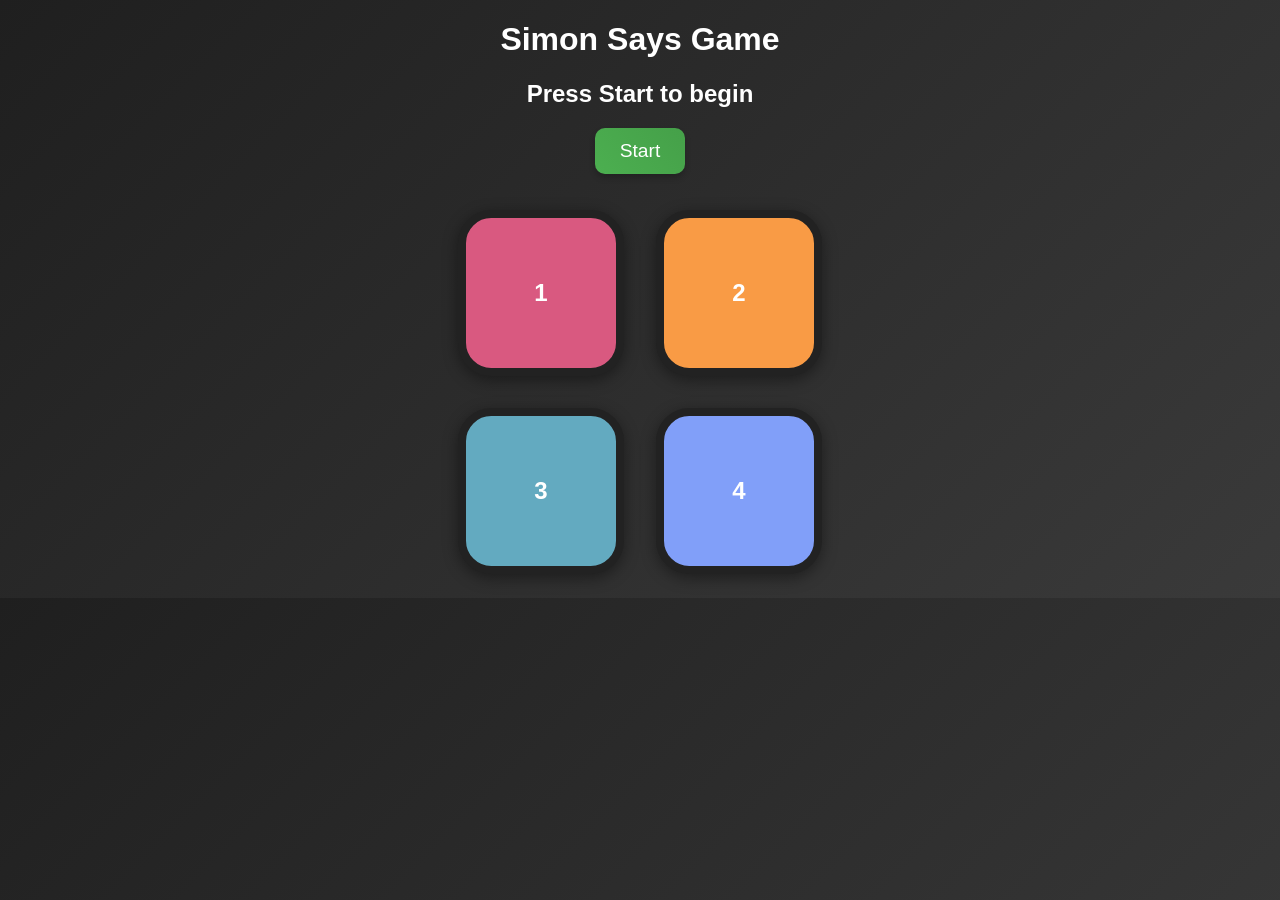
<file: index.html>
<!DOCTYPE html>
<html lang="en">
<head>
    <meta charset="UTF-8">
    <meta name="viewport" content="width=device-width, initial-scale=1.0">
    <link rel="stylesheet" href="style.css">
    <title>Simon Says Game</title>
</head>  
<body>
    <h1 class="">Simon Says Game</h1>
    <h2>Press Start to begin</h2>
    <!-- Start Button -->
    <button id="startBtn">Start</button>

    <div class="btn-container">
        <div class="lineOne">
            <div class="btn red" type="button" id="red">1</div>
            <div class="btn yellow" type="button" id="yellow">2</div>
        </div>
        <div class="lineTwo">
            <div class="btn green" type="button" id="green">3</div>
            <div class="btn purple" type="button" id="purple">4</div>
        </div>
    </div>



    <script src="script.js"></script>
</body>
</html>
</file>
<file: style.css>
body {
    text-align: center;
    text-align: center;
    font-family: 'Trebuchet MS', sans-serif;
    background: linear-gradient(135deg, #1f1f1f, #3a3a3a);
    color: white;
    transition: background-color 0.3s ease;
}

.btn {
    height: 150px; 
    width: 150px;
    border-radius: 20%;
    border: 8px solid #222;
    margin: 1rem;
    display: flex;
    justify-content: center;
    align-items: center;
    font-size: 1.5rem;
    font-weight: bold;
    color: white;
    cursor: pointer;
    box-shadow: 0 4px 15px rgba(0,0,0,0.4);
    transition: transform 0.15s ease, box-shadow 0.15s ease;
}

/* Layout for game board */
.btn-container {
    display: flex;
    flex-direction: column;
    align-items: center;
}
.lineOne, .lineTwo {
    display: flex;
}

#startBtn {
    background: linear-gradient(45deg, #4CAF50, #45a049);
    color: white;
    padding: 12px 25px;
    font-size: 1.2rem;
    border: none;
    border-radius: 10px;
    cursor: pointer;
    margin-bottom: 20px;
    transition: all 0.3s ease;
    box-shadow: 0 4px 6px rgba(0, 0, 0, 0.2);

}

/* Hover effect for desktop */
#startBtn:hover {
    background: linear-gradient(45deg, #45a049, #3e8e41);
    transform: scale(1.05);
}

/* Active (click) effect */
#startBtn:active {
    transform: scale(0.98);
}

/* 💡 Glow animation */
@keyframes glowPulse {
    0% { box-shadow: 0 0 15px rgba(0, 255, 136, 0.8), 0 0 30px rgba(0, 255, 136, 0.5); }
    50% { box-shadow: 0 0 25px rgba(0, 255, 136, 1), 0 0 50px rgba(0, 255, 136, 0.7); }
    100% { box-shadow: 0 0 15px rgba(0, 255, 136, 0.8), 0 0 30px rgba(0, 255, 136, 0.5); }
}
.btn:active {
    transform: scale(0.95);
    box-shadow: 0 2px 8px rgba(0,0,0,0.6);
}

/* Colors */
.red { background-color: #d95980; }
.yellow { background-color: #f99b45; }
.green { background-color: #63aac0; }
.purple { background-color: #819ff9; }

/* Flash animations */
.flash {
    background-color: white !important;
    transform: scale(1.05);
    box-shadow: 0 0 25px white;
}

.userflash {
    background-color: lime !important;
    transform: scale(1.05);
    box-shadow: 0 0 25px lime;
}

/* Responsive */
@media (max-width: 768px) {
    .btn {
        height: 120px;
        width: 120px;
        font-size: 1rem;
        margin: 0.5rem;
    }
}

@media (max-width: 480px) {
    .btn {
        height: 90px;
        width: 90px;
        font-size: 0.9rem;
        margin: 0.3rem; 
    }
}

/* Mobile-friendly adjustments */
@media (max-width: 600px) {
    #startBtn {
        padding: 10px 20px;
        font-size: 1rem;
    }
}
</file>
<file: simonGame.css>
body {
    text-align: center;
    text-align: center;
    font-family: 'Trebuchet MS', sans-serif;
    background: linear-gradient(135deg, #1f1f1f, #3a3a3a);
    color: white;
    transition: background-color 0.3s ease;
}

.btn {
    height: 150px; 
    width: 150px;
    border-radius: 20%;
    border: 8px solid #222;
    margin: 1rem;
    display: flex;
    justify-content: center;
    align-items: center;
    font-size: 1.5rem;
    font-weight: bold;
    color: white;
    cursor: pointer;
    box-shadow: 0 4px 15px rgba(0,0,0,0.4);
    transition: transform 0.15s ease, box-shadow 0.15s ease;
}

/* Layout for game board */
.btn-container {
    display: flex;
    flex-direction: column;
    align-items: center;
}
.lineOne, .lineTwo {
    display: flex;
}

#startBtn {
    background: linear-gradient(45deg, #4CAF50, #45a049);
    color: white;
    padding: 12px 25px;
    font-size: 1.2rem;
    border: none;
    border-radius: 10px;
    cursor: pointer;
    margin-bottom: 20px;
    transition: all 0.3s ease;
    box-shadow: 0 4px 6px rgba(0, 0, 0, 0.2);

}

/* Hover effect for desktop */
#startBtn:hover {
    background: linear-gradient(45deg, #45a049, #3e8e41);
    transform: scale(1.05);
}

/* Active (click) effect */
#startBtn:active {
    transform: scale(0.98);
}

/* 💡 Glow animation */
@keyframes glowPulse {
    0% { box-shadow: 0 0 15px rgba(0, 255, 136, 0.8), 0 0 30px rgba(0, 255, 136, 0.5); }
    50% { box-shadow: 0 0 25px rgba(0, 255, 136, 1), 0 0 50px rgba(0, 255, 136, 0.7); }
    100% { box-shadow: 0 0 15px rgba(0, 255, 136, 0.8), 0 0 30px rgba(0, 255, 136, 0.5); }
}
.btn:active {
    transform: scale(0.95);
    box-shadow: 0 2px 8px rgba(0,0,0,0.6);
}

/* Colors */
.red { background-color: #d95980; }
.yellow { background-color: #f99b45; }
.green { background-color: #63aac0; }
.purple { background-color: #819ff9; }

/* Flash animations */
.flash {
    background-color: white !important;
    transform: scale(1.05);
    box-shadow: 0 0 25px white;
}

.userflash {
    background-color: lime !important;
    transform: scale(1.05);
    box-shadow: 0 0 25px lime;
}

/* Responsive */
@media (max-width: 768px) {
    .btn {
        height: 120px;
        width: 120px;
        font-size: 1rem;
        margin: 0.5rem;
    }
}

@media (max-width: 480px) {
    .btn {
        height: 90px;
        width: 90px;
        font-size: 0.9rem;
        margin: 0.3rem;
    }
}

/* Mobile-friendly adjustments */
@media (max-width: 600px) {
    #startBtn {
        padding: 10px 20px;
        font-size: 1rem;
    }
}
</file>
